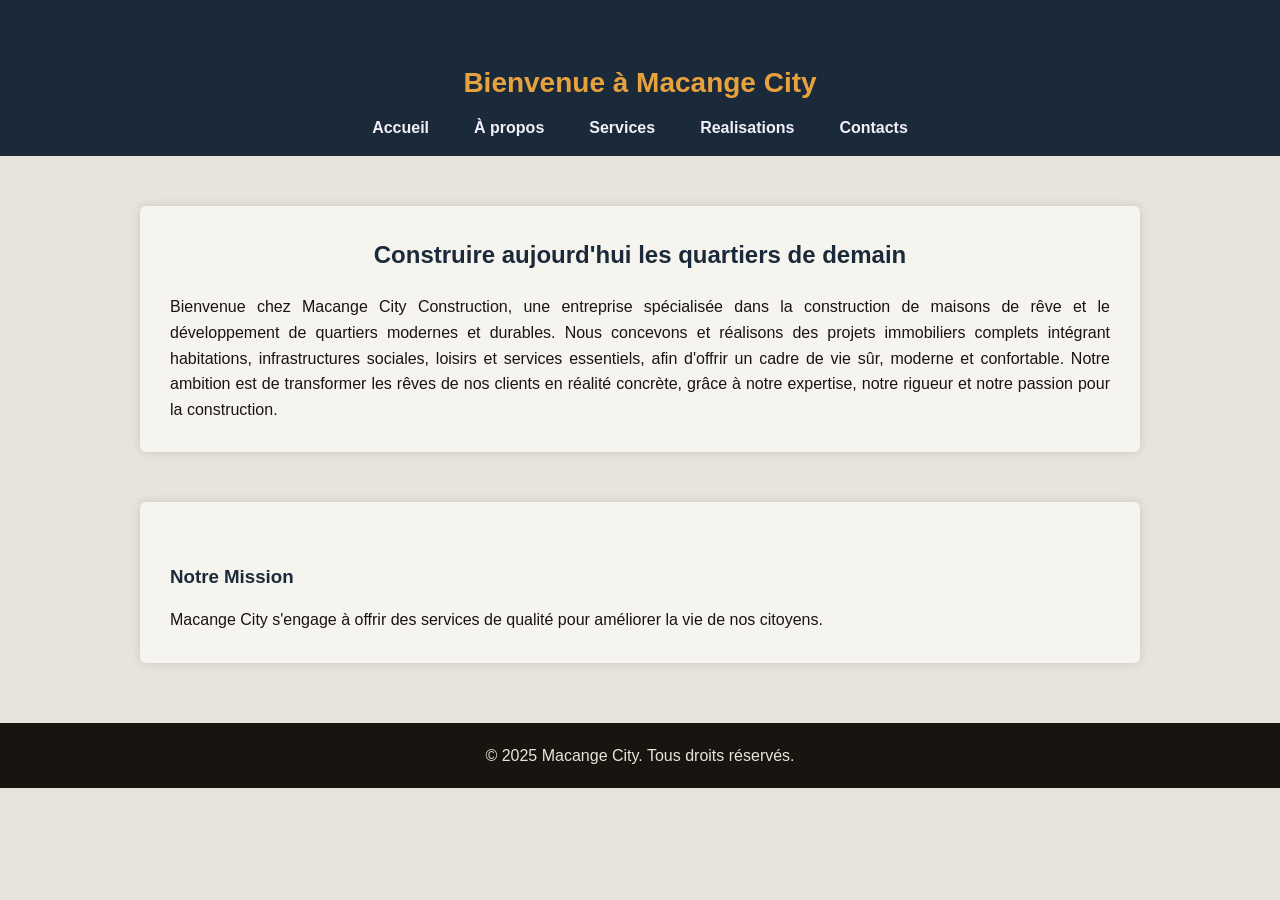
<file: index.html>
<!DOCTYPE html>
<html lang="fr">
<head>
    <meta charset="UTF-8">
    <meta name="viewport" content="width=device-width, initial-scale=1.0">
    <title>Macange City Construction</title>
    <link rel="stylesheet" href="style.css">
</head>
<body>

    <!-- Bande roulante -->
    <div class="marquee">
        <div class="marquee-track">
            Dans le cadre de notre nouveau projet Goat City, Macange City Construction vous invite à faire partie des 200 personnes à être habitants dans la cité et bénéficier des nouveaux avantages. Rejoignez-nous pour bâtir l'avenir ensemble !
        </div>
    </div>

    <!-- Menu horizontal -->
    <header class="navbar">
        <h1>Bienvenue à Macange City</h1>
        <nav>
            <ul>
                <li><a href="index.html">Accueil</a></li>
                <li><a href="apropos.html">À propos</a></li>
                <li><a href="services.html">Services</a></li>
                <li><a href="realisations.html">Realisations</a></li>
                <li><a href="contact.html">Contacts</a></li>
            </ul>
        </nav>
    </header>

    <section class="hero">
        <h2>Construire aujourd'hui les quartiers de demain</h2>
        <p>Bienvenue chez Macange City Construction, une entreprise spécialisée dans la construction de maisons de rêve et le développement de quartiers modernes et durables.
        Nous concevons et réalisons des projets immobiliers complets intégrant habitations, infrastructures sociales, loisirs et services essentiels, afin d'offrir un cadre de vie sûr, moderne et confortable.
        Notre ambition est de transformer les rêves de nos clients en réalité concrète, grâce à notre expertise, notre rigueur et notre passion pour la construction.</p>
    </section>

    <section class="hero">
        <h3>Notre Mission</h3>
        <p>Macange City s'engage à offrir des services de qualité pour améliorer la vie de nos citoyens.</p>
    </section>

    <footer>
        <p>&copy; 2025 Macange City. Tous droits réservés.</p>
    </footer>

</body>
</html>
</file>
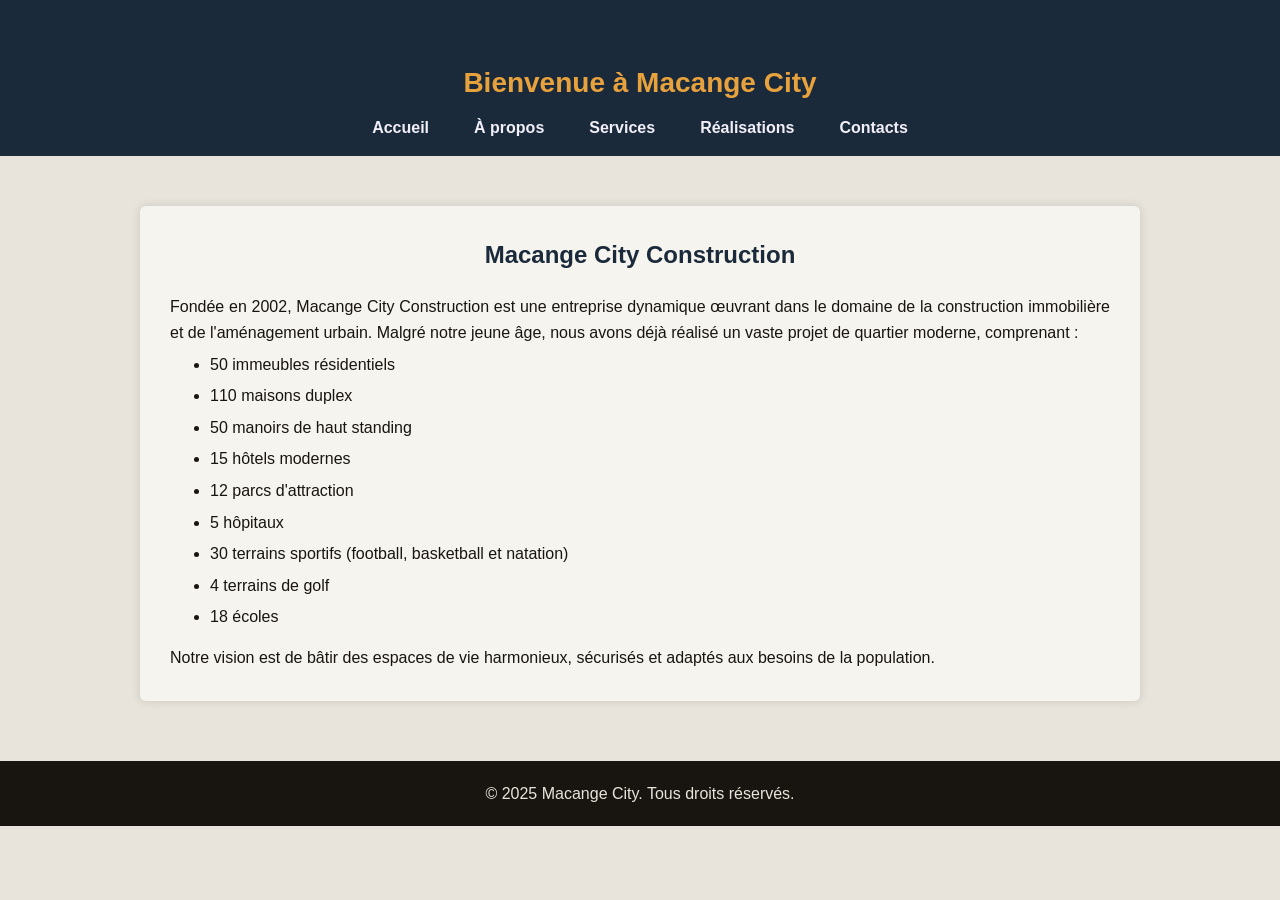
<file: apropos.html>
<!DOCTYPE html>
<html lang="fr">
<head>
    <meta charset="UTF-8">
    <meta name="viewport" content="width=device-width, initial-scale=1.0">
    <title>À propos - Macange City Construction</title>
    <link rel="stylesheet" href="style.css">
</head>
<body>

    <!-- Bande roulante -->
    <div class="marquee">
        <div class="marquee-track">
            Dans le cadre de notre nouveau projet Goat City, Macange City Construction vous invite à faire partie des 200 premiers habitants.
        </div>
    </div>

    <!-- Menu horizontal -->
    <header class="navbar">
        <h1>Bienvenue à Macange City</h1>
        <nav>
            <ul>
                <li><a href="index.html">Accueil</a></li>
                <li><a href="apropos.html">À propos</a></li>
                <li><a href="services.html">Services</a></li>
                <li><a href="realisations.html">Réalisations</a></li>
                <li><a href="contact.html">Contacts</a></li>
            </ul>
        </nav>
    </header>

    <!-- CONTENU -->
    <section class="hero">
        <h2>Macange City Construction</h2>

        <p>
            Fondée en 2002, Macange City Construction est une entreprise dynamique
            œuvrant dans le domaine de la construction immobilière et de l'aménagement urbain.
            Malgré notre jeune âge, nous avons déjà réalisé un vaste projet de quartier moderne,
            comprenant :
        </p>

        <ul>
            <li>50 immeubles résidentiels</li>
            <li>110 maisons duplex</li>
            <li>50 manoirs de haut standing</li>
            <li>15 hôtels modernes</li>
            <li>12 parcs d'attraction</li>
            <li>5 hôpitaux</li>
            <li>30 terrains sportifs (football, basketball et natation)</li>
            <li>4 terrains de golf</li>
            <li>18 écoles</li>
        </ul>

        <p>
            Notre vision est de bâtir des espaces de vie harmonieux,
            sécurisés et adaptés aux besoins de la population.
        </p>
    </section>

    <footer>
        <p>&copy; 2025 Macange City. Tous droits réservés.</p>
    </footer>

</body>
</html>
</file>
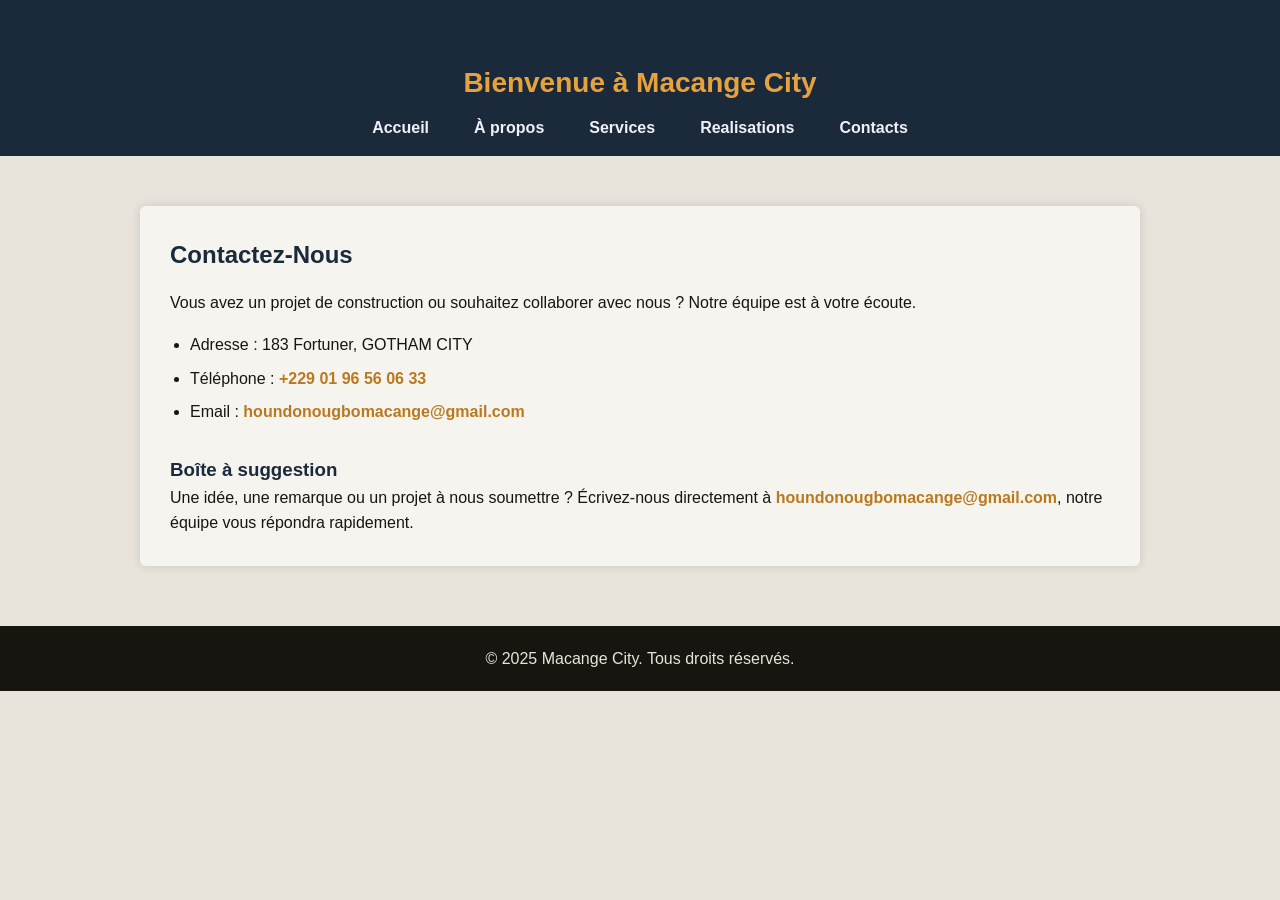
<file: contact.html>
<!DOCTYPE html>
<html lang="fr">
<head>
    <meta charset="UTF-8">
    <meta name="viewport" content="width=device-width, initial-scale=1.0">
    <title>Contact - Macange City Construction</title>
    <link rel="stylesheet" href="style.css">
</head>
<body>

    <!-- Bande roulante -->
    <div class="marquee">
        <div class="marquee-track">
            Dans le cadre de notre nouveau projet Goat City, Macange City Construction vous invite à faire partie des 200 personnes à être habitants dans la cité et bénéficier des nouveaux avantages. Rejoignez-nous pour bâtir l'avenir ensemble !
        </div>
    </div>

    <!-- Menu horizontal -->
    <header class="navbar">
        <h1>Bienvenue à Macange City</h1>
        <nav>
            <ul>
                <li><a href="index.html">Accueil</a></li>
                <li><a href="apropos.html">À propos</a></li>
                <li><a href="services.html">Services</a></li>
                <li><a href="realisations.html">Realisations</a></li>
                <li><a href="contact.html">Contacts</a></li>
            </ul>
        </nav>
    </header>

    <section class="contact-info">
        <h1>Contactez-Nous</h1>
        <p>Vous avez un projet de construction ou souhaitez collaborer avec nous ?
        Notre équipe est à votre écoute.</p>
        <ul>
            <li>Adresse : 183 Fortuner, GOTHAM CITY</li>
            <li>Téléphone : <a href="tel:+2290196560633">+229 01 96 56 06 33</a></li>
            <li>Email : <a href="mailto:houndonougbomacange@gmail.com">houndonougbomacange@gmail.com</a></li>
        </ul>

        <h3>Boîte à suggestion</h3>
        <p>Une idée, une remarque ou un projet à nous soumettre ? Écrivez-nous directement à
        <a href="mailto:houndonougbomacange@gmail.com">houndonougbomacange@gmail.com</a>, notre équipe vous répondra rapidement.</p>
    </section>

    <footer>
        <p>&copy; 2025 Macange City. Tous droits réservés.</p>
    </footer>

</body>
</html>
</file>
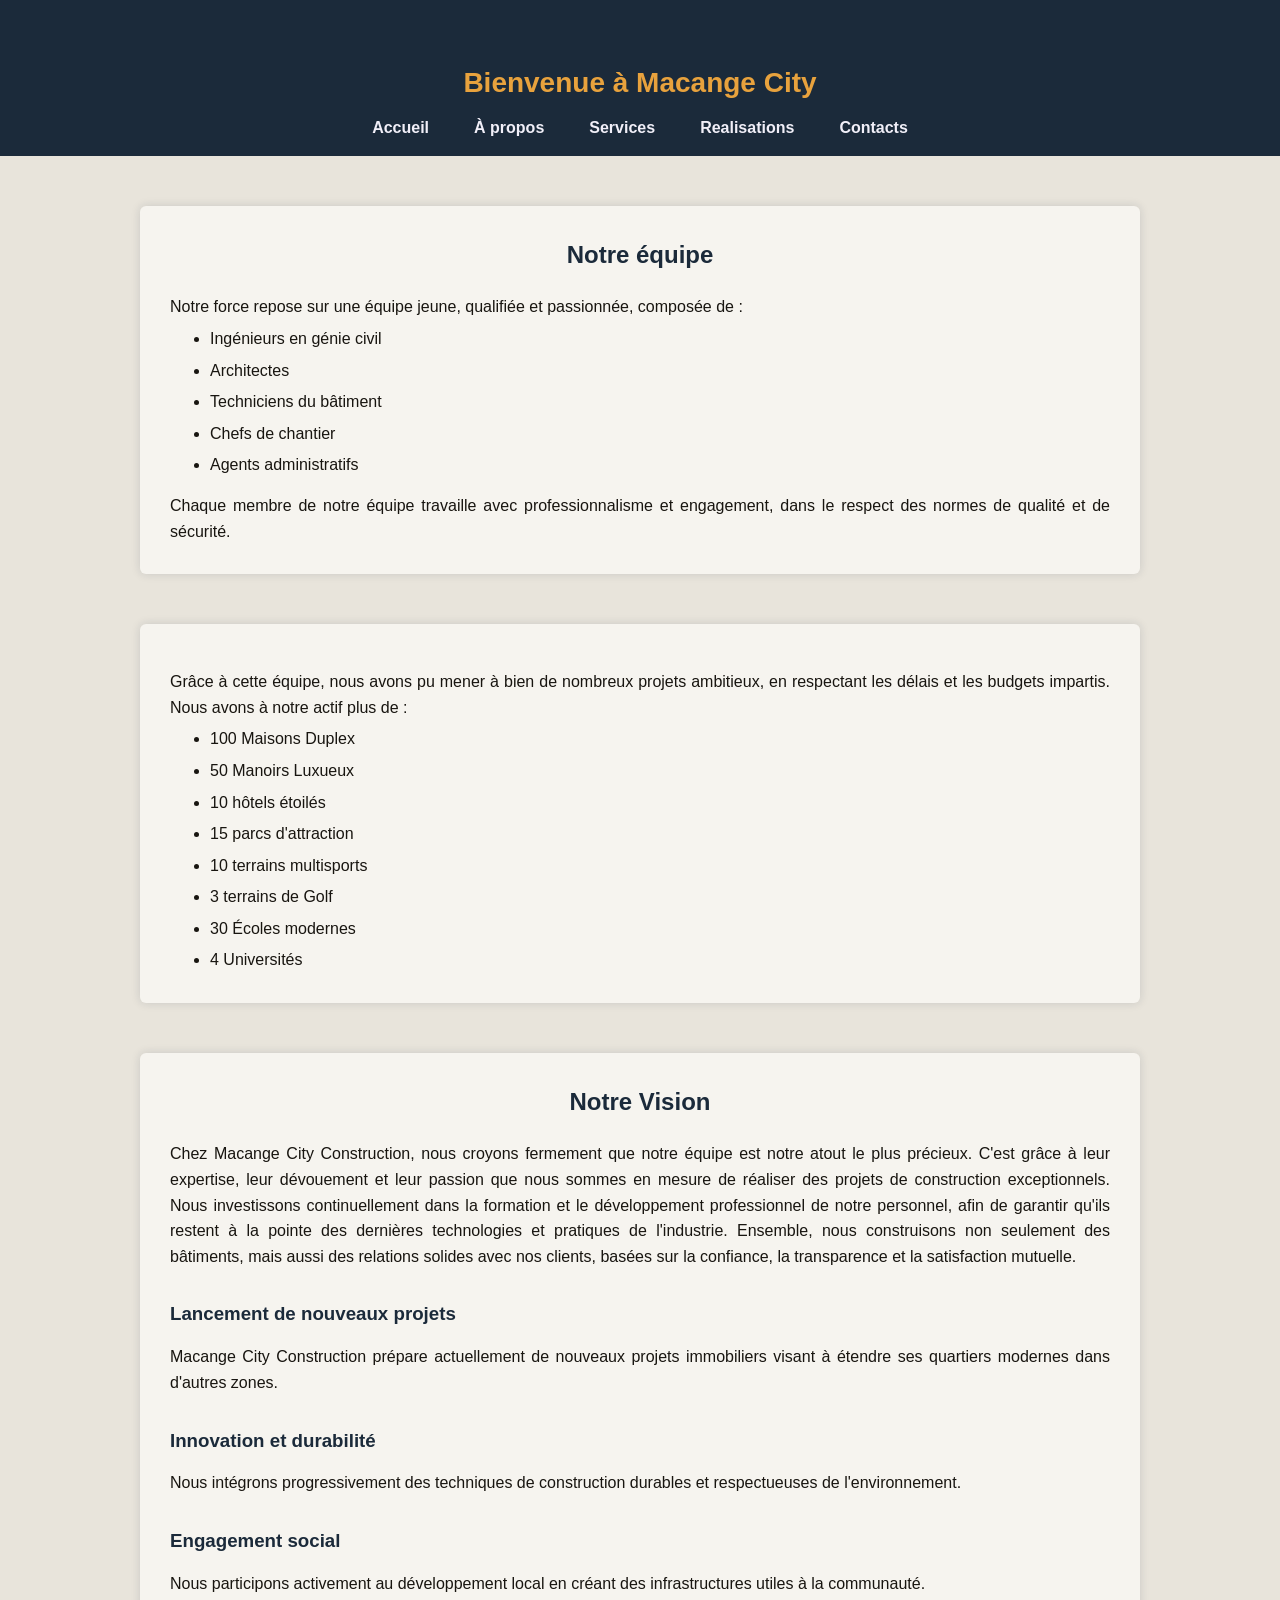
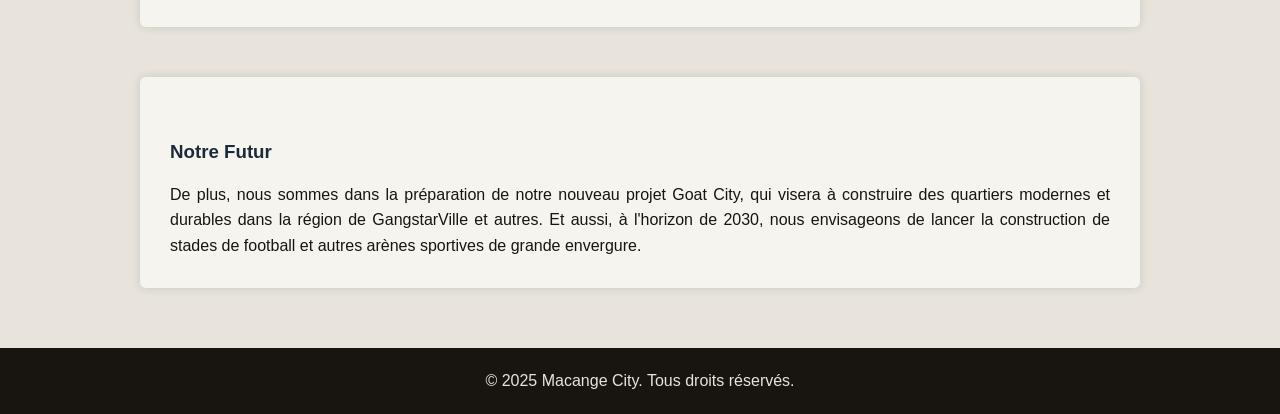
<file: realisations.html>
<!DOCTYPE html>
<html lang="fr">
<head>
    <meta charset="UTF-8">
    <meta name="viewport" content="width=device-width, initial-scale=1.0">
    <title>Réalisations - Macange City Construction</title>
    <link rel="stylesheet" href="style.css">
</head>
<body>

    <!-- Bande roulante -->
    <div class="marquee">
        <div class="marquee-track">
            Dans le cadre de notre nouveau projet Goat City, Macange City Construction vous invite à faire partie des 200 personnes à être habitants dans la cité et bénéficier des nouveaux avantages. Rejoignez-nous pour bâtir l'avenir ensemble !
        </div>
    </div>

    <!-- Menu horizontal -->
    <header class="navbar">
        <h1>Bienvenue à Macange City</h1>
        <nav>
            <ul>
                <li><a href="index.html">Accueil</a></li>
                <li><a href="apropos.html">À propos</a></li>
                <li><a href="services.html">Services</a></li>
                <li><a href="realisations.html">Realisations</a></li>
                <li><a href="contact.html">Contacts</a></li>
            </ul>
        </nav>
    </header>

    <section class="hero">
        <h2>Notre équipe</h2>
        <p>Notre force repose sur une équipe jeune, qualifiée et passionnée, composée de :</p>
        <ul>
            <li>Ingénieurs en génie civil</li>
            <li>Architectes</li>
            <li>Techniciens du bâtiment</li>
            <li>Chefs de chantier</li>
            <li>Agents administratifs</li>
        </ul>
        <p>Chaque membre de notre équipe travaille avec professionnalisme et engagement,
        dans le respect des normes de qualité et de sécurité.</p>
    </section>

    <section class="hero">
        <p>
            Grâce à cette équipe, nous avons pu mener à bien de nombreux projets ambitieux,
            en respectant les délais et les budgets impartis.
            Nous avons à notre actif plus de :
        </p>
        <ul>
            <li>100 Maisons Duplex</li>
            <li>50 Manoirs Luxueux</li>
            <li>10 hôtels étoilés</li>
            <li>15 parcs d'attraction</li>
            <li>10 terrains multisports</li>
            <li>3 terrains de Golf</li>
            <li>30 Écoles modernes</li>
            <li>4 Universités</li>
        </ul>
    </section>

    <section class="hero">
        <h2>Notre Vision</h2>
        <p>Chez Macange City Construction, nous croyons fermement que notre équipe est notre atout le plus précieux.
        C'est grâce à leur expertise, leur dévouement et leur passion que nous sommes en mesure de réaliser des projets de construction exceptionnels.
        Nous investissons continuellement dans la formation et le développement professionnel de notre personnel,
        afin de garantir qu'ils restent à la pointe des dernières technologies et pratiques de l'industrie.
        Ensemble, nous construisons non seulement des bâtiments, mais aussi des relations solides avec nos clients,
        basées sur la confiance, la transparence et la satisfaction mutuelle.</p>

        <h3>Lancement de nouveaux projets</h3>
        <p>Macange City Construction prépare actuellement de nouveaux projets immobiliers visant à étendre ses quartiers modernes dans d'autres zones.</p>

        <h3>Innovation et durabilité</h3>
        <p>Nous intégrons progressivement des techniques de construction durables et respectueuses de l'environnement.</p>

        <h3>Engagement social</h3>
        <p>Nous participons activement au développement local en créant des infrastructures utiles à la communauté.</p>
    </section>

    <section class="hero">
        <h3>Notre Futur</h3>
        <p>De plus, nous sommes dans la préparation de notre nouveau projet Goat City,
        qui visera à construire des quartiers modernes et durables dans la région de GangstarVille et autres.
        Et aussi, à l'horizon de 2030, nous envisageons de lancer la construction de stades de football
        et autres arènes sportives de grande envergure.</p>
    </section>

    <footer>
        <p>&copy; 2025 Macange City. Tous droits réservés.</p>
    </footer>

</body>
</html>
</file>
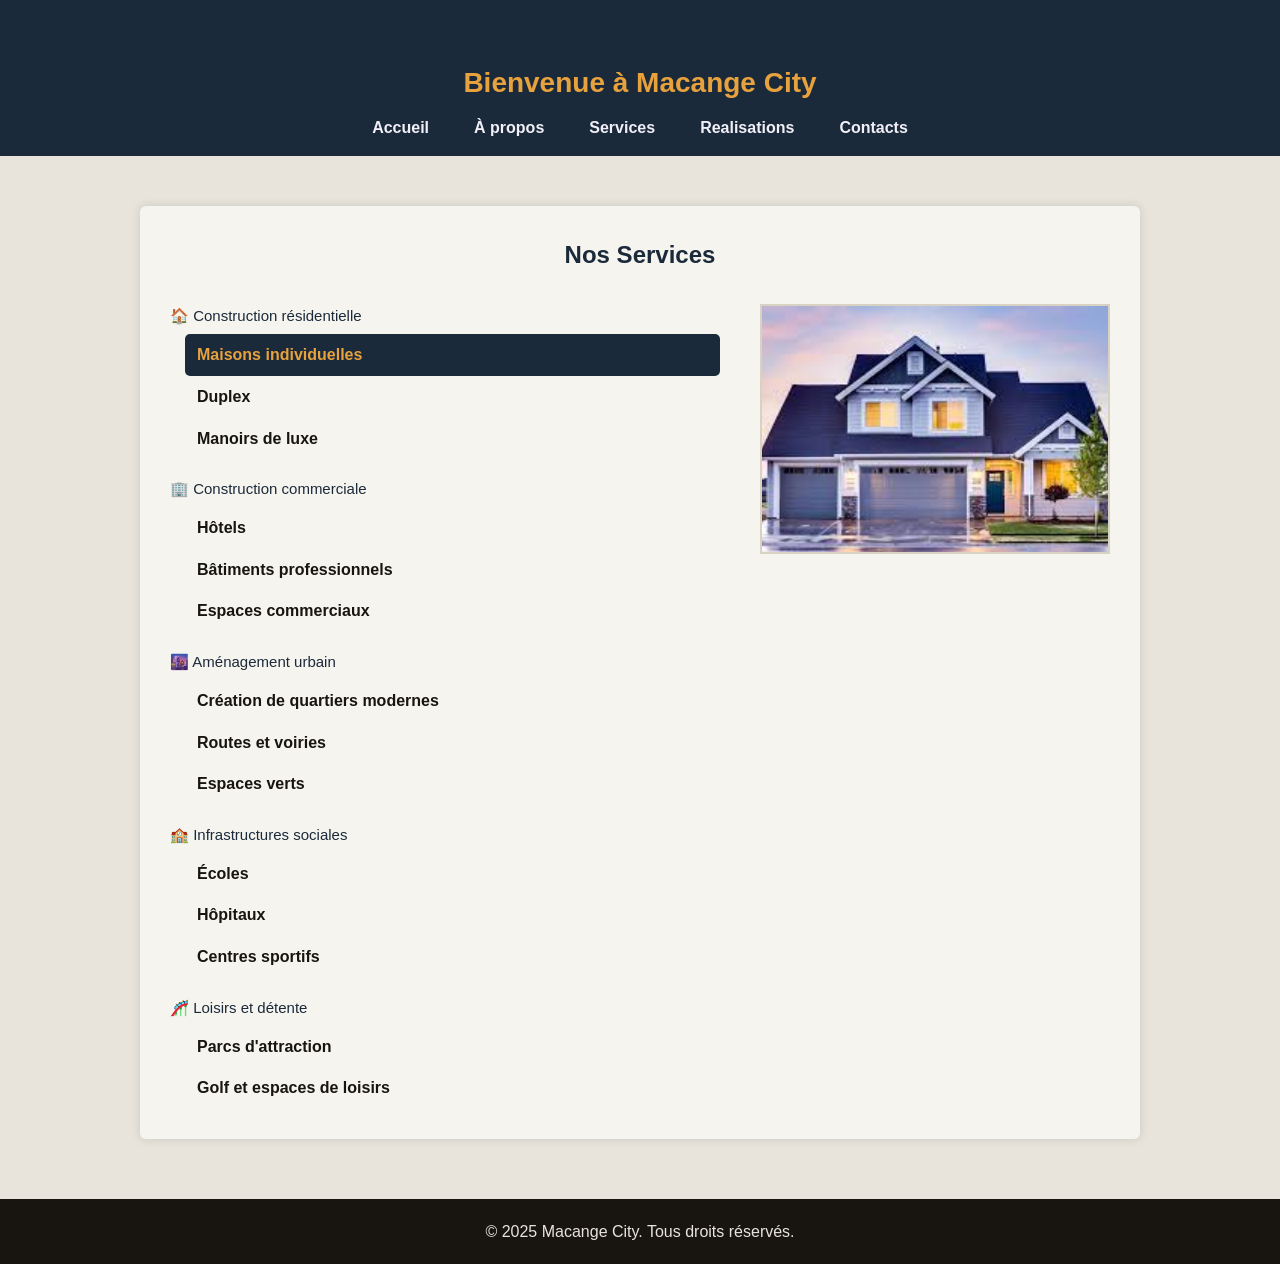
<file: services.html>
<!DOCTYPE html>
<html lang="fr">
<head>
    <meta charset="UTF-8">
    <meta name="viewport" content="width=device-width, initial-scale=1.0">
    <title>Services - Macange City Construction</title>
    <link rel="stylesheet" href="style.css">
</head>
<body>

    <!-- Bande roulante -->
    <div class="marquee">
        <div class="marquee-track">
            Dans le cadre de notre nouveau projet Goat City, Macange City Construction vous invite à faire partie des 200 personnes à être habitants dans la cité et bénéficier des nouveaux avantages. Rejoignez-nous pour bâtir l'avenir ensemble !
        </div>
    </div>

    <!-- Menu horizontal -->
    <header class="navbar">
        <h1>Bienvenue à Macange City</h1>
        <nav>
            <ul>
                <li><a href="index.html">Accueil</a></li>
                <li><a href="apropos.html">À propos</a></li>
                <li><a href="services.html">Services</a></li>
                <li><a href="realisations.html">Realisations</a></li>
                <li><a href="contact.html">Contacts</a></li>
            </ul>
        </nav>
    </header>

    <section class="hero">
        <h1>Nos Services</h1>

        <div class="container">
            <!-- LISTE DES SERVICES -->
            <div class="services">
                <span class="category">🏠 Construction résidentielle</span>
                <input type="radio" name="service" id="MI" checked>
                <label for="MI">Maisons individuelles</label>
                <input type="radio" name="service" id="D">
                <label for="D">Duplex</label>
                <input type="radio" name="service" id="ML">
                <label for="ML">Manoirs de luxe</label>

                <span class="category">🏢 Construction commerciale</span>
                <input type="radio" name="service" id="H">
                <label for="H">Hôtels</label>
                <input type="radio" name="service" id="BP">
                <label for="BP">Bâtiments professionnels</label>
                <input type="radio" name="service" id="EC">
                <label for="EC">Espaces commerciaux</label>

                <span class="category">🌆 Aménagement urbain</span>
                <input type="radio" name="service" id="QM">
                <label for="QM">Création de quartiers modernes</label>
                <input type="radio" name="service" id="RV">
                <label for="RV">Routes et voiries</label>
                <input type="radio" name="service" id="EV">
                <label for="EV">Espaces verts</label>

                <span class="category">🏫 Infrastructures sociales</span>
                <input type="radio" name="service" id="E">
                <label for="E">Écoles</label>
                <input type="radio" name="service" id="HO">
                <label for="HO">Hôpitaux</label>
                <input type="radio" name="service" id="CS">
                <label for="CS">Centres sportifs</label>

                <span class="category">🎢 Loisirs et détente</span>
                <input type="radio" name="service" id="PA">
                <label for="PA">Parcs d'attraction</label>
                <input type="radio" name="service" id="GO">
                <label for="GO">Golf et espaces de loisirs</label>
            </div>

            <!-- APERÇU IMAGE -->
            <div class="image-box">
                <img src="image/MI.jpeg" class="img img-MI" alt="Maisons individuelles">
                <img src="image/D.jpeg" class="img img-D" alt="Duplex">
                <img src="image/ML.jpeg" class="img img-ML" alt="Manoirs de luxe">
                <img src="image/H.jpeg" class="img img-H" alt="Hôtels">
                <img src="image/BP.jpeg" class="img img-BP" alt="Bâtiments professionnels">
                <img src="image/EC.jpeg" class="img img-EC" alt="Espaces commerciaux">
                <img src="image/QM.jpeg" class="img img-QM" alt="Quartiers modernes">
                <img src="image/RV.jpeg" class="img img-RV" alt="Routes et voiries">
                <img src="image/EV.jpeg" class="img img-EV" alt="Espaces verts">
                <img src="image/E.jpeg" class="img img-E" alt="Écoles">
                <img src="image/HO.jpeg" class="img img-HO" alt="Hôpitaux">
                <img src="image/CS.jpeg" class="img img-CS" alt="Centres sportifs">
                <img src="image/PA.jpeg" class="img img-PA" alt="Parcs d'attraction">
                <img src="image/GO.jpeg" class="img img-GO" alt="Golf et espaces de loisirs">
            </div>
        </div>
    </section>

    <footer>
        <p>&copy; 2025 Macange City. Tous droits réservés.</p>
    </footer>

</body>
</html>
</file>
<file: style.css>
/* =========================
   RESET GÉNÉRAL
========================= */
* {
    margin: 0;
    padding: 0;
    box-sizing: border-box;
}

body {
    font-family: Arial, Helvetica, sans-serif;
    background-color: #E8E4DB;
    color: #181510;
    line-height: 1.6;
}

/* =========================
   BANDE ROULANTE
========================= */
.marquee {
    width: 100%;
    background-color: #1B2A3A;
    color: #E8A23D;
    padding: 10px 0;
    font-weight: bold;
    overflow: hidden;
    white-space: nowrap;
    position: relative;
}

.marquee-track {
    display: inline-block;
    padding-left: 100%;
    animation: marquee-scroll 22s linear infinite;
}

@keyframes marquee-scroll {
    from { transform: translateX(0); }
    to   { transform: translateX(-100%); }
}

/* =========================
   MENU HORIZONTAL
========================= */
.navbar {
    background-color: #1B2A3A;
    color: white;
    padding: 15px 40px;
    text-align: center;
}

.navbar h1 {
    margin-bottom: 10px;
    font-size: 28px;
    color: #E8A23D;
}

/* Menu */
.navbar nav ul {
    list-style: none;
    display: flex;
    justify-content: center;
    flex-wrap: wrap;
    gap: 25px;
}

.navbar nav ul li a {
    text-decoration: none;
    color: rgb(241, 239, 248);
    font-weight: bold;
    padding: 6px 10px;
}

.navbar nav ul li a:hover {
    background-color: #E8A23D;
    color: #1B2A3A;
    border-radius: 4px;
}

/* =========================
   SECTION PRINCIPALE
========================= */
.hero {
    max-width: 1000px;
    margin: 50px auto;
    padding: 30px;
    background-color: #F6F4EF;
    border-radius: 6px;
    box-shadow: 0 0 10px rgba(27, 42, 58, 0.15);
}

/* Titres */
.hero h1 {
    text-align: center;
    color: #1B2A3A;
    margin-bottom: 20px;
}

.hero h2 {
    text-align: center;
    color: #1B2A3A;
    margin-bottom: 20px;
}

.hero h3 {
    margin-top: 30px;
    color: #1B2A3A;
}

/* Paragraphes */
.hero p {
    text-align: justify;
    margin-top: 15px;
    color: #181510;
}

.hero ul,
.hero li {
    color: #181510;
    margin-left: 20px;
}

.hero ul li {
    margin-top: 6px;
}

/* =========================
   PAGE CONTACT
========================= */
.contact-info {
    max-width: 1000px;
    margin: 50px auto;
    padding: 30px;
    background-color: #F6F4EF;
    border-radius: 6px;
    box-shadow: 0 0 10px rgba(27, 42, 58, 0.15);
}

.contact-info h1 {
    color: #1B2A3A;
    margin-bottom: 16px;
}

.contact-info h3 {
    margin-top: 30px;
    color: #1B2A3A;
}

.contact-info ul {
    margin: 16px 0 0 20px;
}

.contact-info ul li {
    margin-top: 8px;
}

.contact-info a {
    color: #B97A1F;
    font-weight: bold;
    text-decoration: none;
}

.contact-info a:hover {
    text-decoration: underline;
}

/* =========================
   SERVICES AVEC IMAGES (SANS JS)
========================= */

.container {
    display: flex;
    gap: 40px;
    margin-top: 30px;
    flex-wrap: wrap;
}

.services {
    flex: 1;
    min-width: 260px;
}

.services .category {
    display: block;
    margin: 18px 0 6px;
    font-size: 15px;
    color: #1B2A3A;
}

.services .category:first-child {
    margin-top: 0;
}

/* Zone image à droite */
.image-box {
    width: 350px;
    height: 250px;
    position: relative;
    border: 2px solid #d8d2c2;
    background: #fff;
    flex-shrink: 0;
}

/* Images empilées */
.image-box img {
    position: absolute;
    width: 100%;
    height: 100%;
    object-fit: cover;
    display: none;
}

/* Radios cachés */
.container input {
    display: none;
}

/* Labels cliquables */
.container label {
    display: block;
    padding: 8px 12px;
    cursor: pointer;
    font-weight: bold;
    margin-left: 15px;
    color: #181510;
}

/* Hover */
.container label:hover {
    color: #B97A1F;
}

/* Service sélectionné */
.container input:checked + label {
    background-color: #1B2A3A;
    color: #E8A23D;
    border-radius: 5px;
}

/* Affichage image selon service choisi */
.container:has(#MI:checked) .img-MI,
.container:has(#D:checked)  .img-D,
.container:has(#ML:checked) .img-ML,
.container:has(#H:checked)  .img-H,
.container:has(#BP:checked) .img-BP,
.container:has(#EC:checked) .img-EC,
.container:has(#QM:checked) .img-QM,
.container:has(#RV:checked) .img-RV,
.container:has(#EV:checked) .img-EV,
.container:has(#E:checked)  .img-E,
.container:has(#HO:checked) .img-HO,
.container:has(#CS:checked) .img-CS,
.container:has(#PA:checked) .img-PA,
.container:has(#GO:checked) .img-GO {
    display: block;
}

/* =========================
   FOOTER
========================= */
footer {
    background-color: #181510;
    color: #E8E4DB;
    text-align: center;
    padding: 20px;
    margin-top: 60px;
}
</file>
